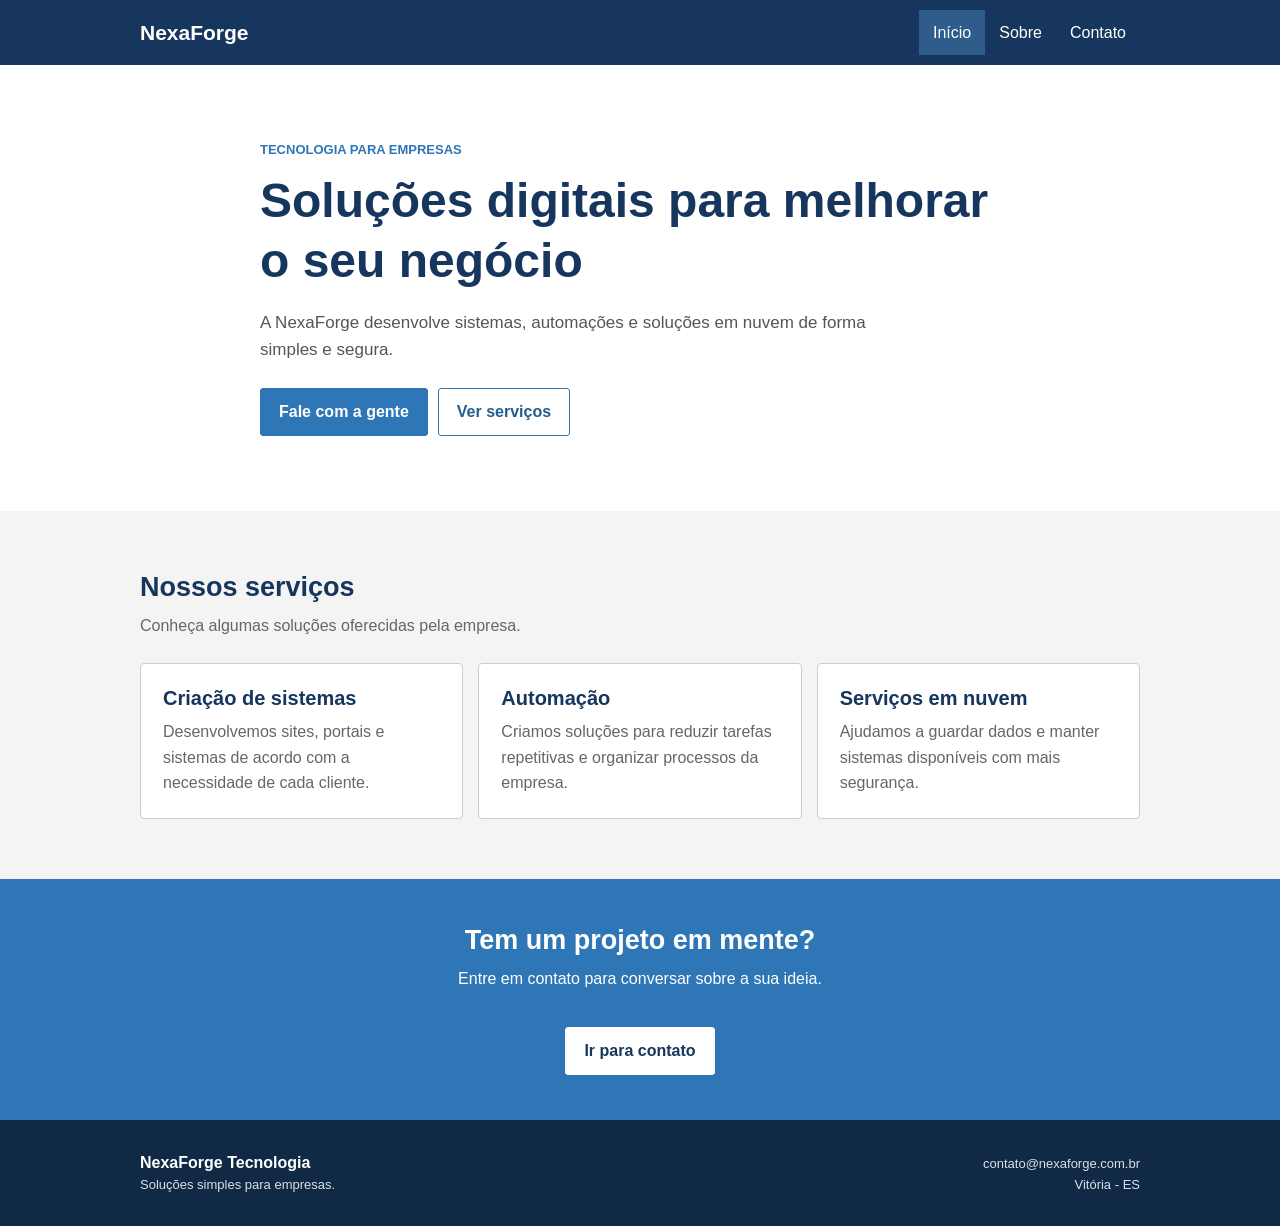
<file: index.html>
<!DOCTYPE html>
<html lang="pt-BR">
<head><meta charset="UTF-8"><meta name="viewport" content="width=device-width, initial-scale=1.0"><title>NexaForge | Início</title><link rel="stylesheet" href="style.css"></head>
<body>
  <header class="site-header"><div class="container header-content"><a class="logo" href="index.html">NexaForge</a><input type="checkbox" id="menu-check" class="menu-check"><label for="menu-check" class="menu-button">Menu</label><nav class="menu"><a class="active" href="index.html">Início</a><a href="sobre.html">Sobre</a><a href="contato.html">Contato</a></nav></div></header>
  <main>
    <section class="hero"><div class="container"><p class="tag">Tecnologia para empresas</p><h1>Soluções digitais para melhorar o seu negócio</h1><p class="lead">A NexaForge desenvolve sistemas, automações e soluções em nuvem de forma simples e segura.</p><div class="buttons"><a class="button" href="contato.html">Fale com a gente</a><a class="button secondary" href="#servicos">Ver serviços</a></div></div></section>
    <section class="section" id="servicos"><div class="container"><h2>Nossos serviços</h2><p class="section-text">Conheça algumas soluções oferecidas pela empresa.</p><div class="cards"><article><h3>Criação de sistemas</h3><p>Desenvolvemos sites, portais e sistemas de acordo com a necessidade de cada cliente.</p></article><article><h3>Automação</h3><p>Criamos soluções para reduzir tarefas repetitivas e organizar processos da empresa.</p></article><article><h3>Serviços em nuvem</h3><p>Ajudamos a guardar dados e manter sistemas disponíveis com mais segurança.</p></article></div></div></section>
    <section class="simple-cta"><div class="container"><h2>Tem um projeto em mente?</h2><p>Entre em contato para conversar sobre a sua ideia.</p><a class="button light" href="contato.html">Ir para contato</a></div></section>
  </main>
  <footer class="site-footer"><div class="container footer-content"><div><strong>NexaForge Tecnologia</strong><p>Soluções simples para empresas.</p></div><div><a href="mailto:contato@nexaforge.com.br">contato@nexaforge.com.br</a><p>Vitória - ES</p></div></div></footer>
</body></html>
</file>
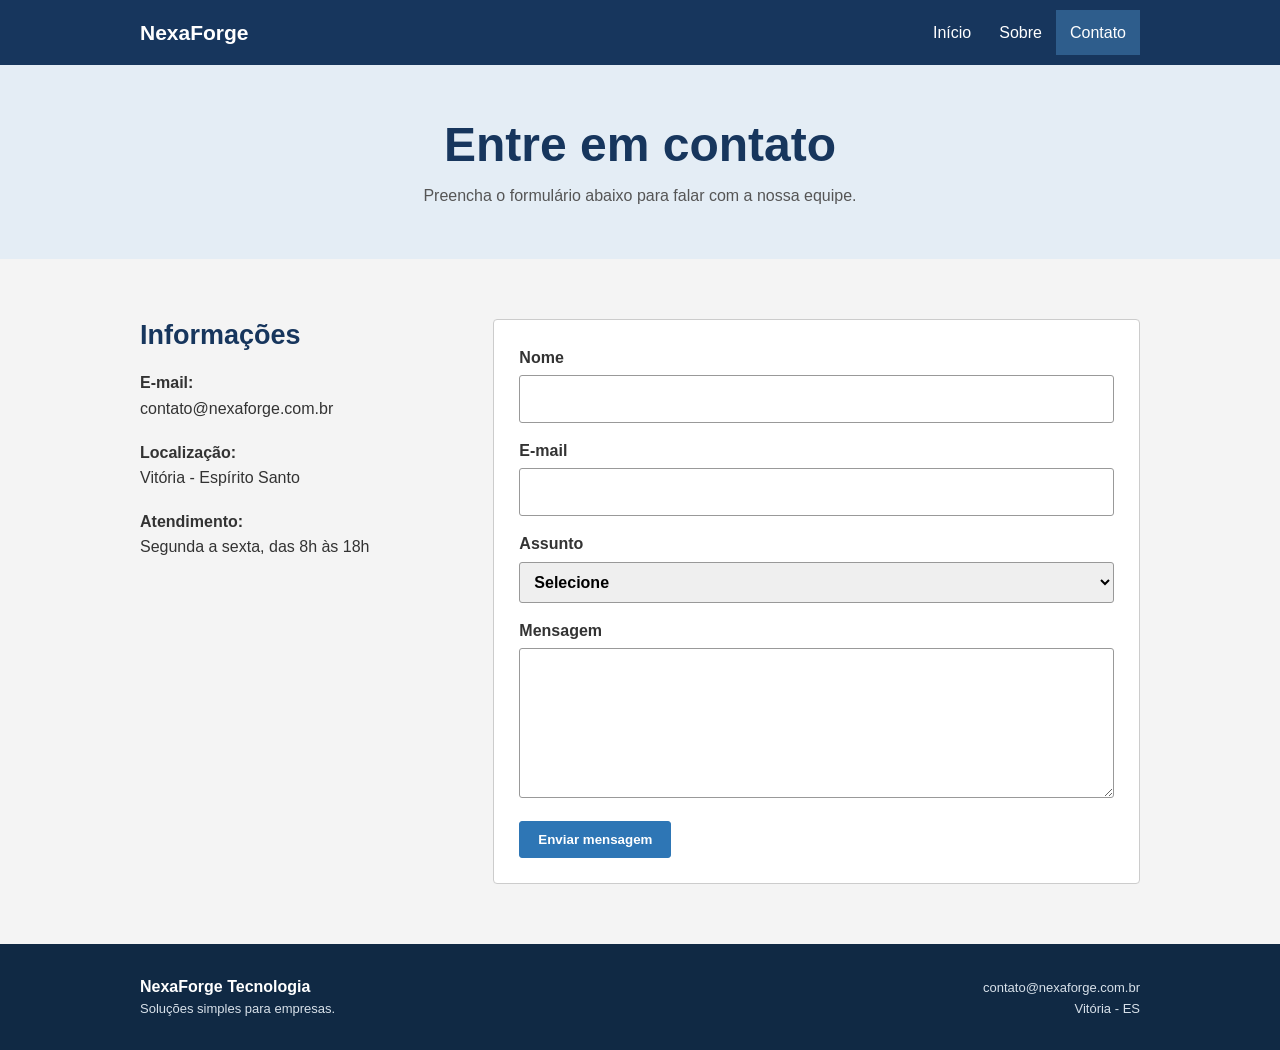
<file: contato.html>
<!DOCTYPE html>
<html lang="pt-BR">
<head><meta charset="UTF-8"><meta name="viewport" content="width=device-width, initial-scale=1.0"><title>NexaForge | Contato</title><link rel="stylesheet" href="style.css"></head>
<body>
  <header class="site-header"><div class="container header-content"><a class="logo" href="index.html">NexaForge</a><input type="checkbox" id="menu-check" class="menu-check"><label for="menu-check" class="menu-button">Menu</label><nav class="menu"><a href="index.html">Início</a><a href="sobre.html">Sobre</a><a class="active" href="contato.html">Contato</a></nav></div></header>
  <main><section class="page-title"><div class="container"><h1>Entre em contato</h1><p>Preencha o formulário abaixo para falar com a nossa equipe.</p></div></section><section class="section"><div class="container contact-layout"><div class="contact-info"><h2>Informações</h2><p><strong>E-mail:</strong><br>contato@nexaforge.com.br</p><p><strong>Localização:</strong><br>Vitória - Espírito Santo</p><p><strong>Atendimento:</strong><br>Segunda a sexta, das 8h às 18h</p></div><form><label>Nome<input type="text" name="nome" required></label><label>E-mail<input type="email" name="email" required></label><label>Assunto<select name="assunto" required><option value="">Selecione</option><option>Criação de sistemas</option><option>Automação</option><option>Serviços em nuvem</option><option>Outro</option></select></label><label>Mensagem<textarea name="mensagem" rows="5" required></textarea></label><button class="button" type="submit">Enviar mensagem</button></form></div></section></main>
  <footer class="site-footer"><div class="container footer-content"><div><strong>NexaForge Tecnologia</strong><p>Soluções simples para empresas.</p></div><div><a href="mailto:contato@nexaforge.com.br">contato@nexaforge.com.br</a><p>Vitória - ES</p></div></div></footer>
</body></html>
</file>
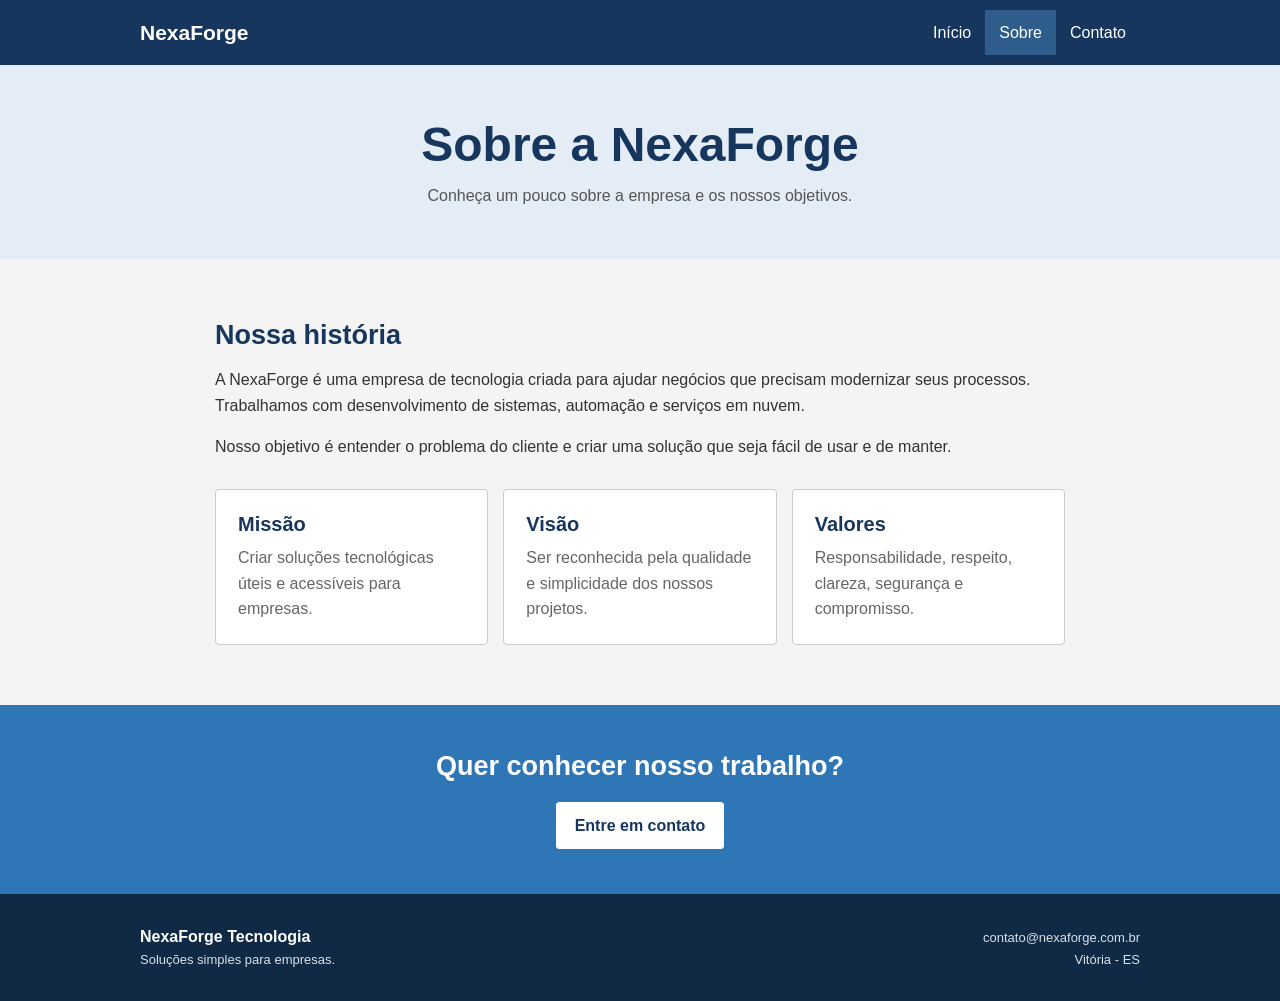
<file: sobre.html>
<!DOCTYPE html>
<html lang="pt-BR">
<head><meta charset="UTF-8"><meta name="viewport" content="width=device-width, initial-scale=1.0"><title>NexaForge | Sobre</title><link rel="stylesheet" href="style.css"></head>
<body>
  <header class="site-header"><div class="container header-content"><a class="logo" href="index.html">NexaForge</a><input type="checkbox" id="menu-check" class="menu-check"><label for="menu-check" class="menu-button">Menu</label><nav class="menu"><a href="index.html">Início</a><a class="active" href="sobre.html">Sobre</a><a href="contato.html">Contato</a></nav></div></header>
  <main><section class="page-title"><div class="container"><h1>Sobre a NexaForge</h1><p>Conheça um pouco sobre a empresa e os nossos objetivos.</p></div></section><section class="section"><div class="container narrow"><h2>Nossa história</h2><p>A NexaForge é uma empresa de tecnologia criada para ajudar negócios que precisam modernizar seus processos. Trabalhamos com desenvolvimento de sistemas, automação e serviços em nuvem.</p><p>Nosso objetivo é entender o problema do cliente e criar uma solução que seja fácil de usar e de manter.</p><div class="info-cards"><article><h3>Missão</h3><p>Criar soluções tecnológicas úteis e acessíveis para empresas.</p></article><article><h3>Visão</h3><p>Ser reconhecida pela qualidade e simplicidade dos nossos projetos.</p></article><article><h3>Valores</h3><p>Responsabilidade, respeito, clareza, segurança e compromisso.</p></article></div></div></section><section class="simple-cta"><div class="container"><h2>Quer conhecer nosso trabalho?</h2><a class="button light" href="contato.html">Entre em contato</a></div></section></main>
  <footer class="site-footer"><div class="container footer-content"><div><strong>NexaForge Tecnologia</strong><p>Soluções simples para empresas.</p></div><div><a href="mailto:contato@nexaforge.com.br">contato@nexaforge.com.br</a><p>Vitória - ES</p></div></div></footer>
</body></html>
</file>
<file: style.css>
/* Configurações gerais */
* {
  box-sizing: border-box;
  margin: 0;
  padding: 0;
}

body {
  background: #f4f4f4;
  color: #333;
  font-family: Arial, Helvetica, sans-serif;
  line-height: 1.6;
}

a {
  color: inherit;
  text-decoration: none;
}

.container {
  width: 90%;
  max-width: 1000px;
  margin: 0 auto;
}

/* Menu */
.site-header {
  background: #17365d;
  color: white;
}

.header-content {
  min-height: 65px;
  display: flex;
  align-items: center;
  justify-content: space-between;
  position: relative;
}

.logo {
  font-size: 21px;
  font-weight: bold;
}

.menu-check {
  display: none;
}

.menu-button {
  padding: 6px 12px;
  border: 1px solid white;
  border-radius: 3px;
  cursor: pointer;
}

.menu {
  display: none;
  position: absolute;
  top: 65px;
  left: 0;
  right: 0;
  z-index: 5;
  background: #17365d;
  flex-direction: column;
}

.menu-check:checked ~ .menu {
  display: flex;
}

.menu a {
  padding: 12px;
  border-top: 1px solid #496584;
}

.menu a:hover,
.menu a.active {
  background: #2e5d8c;
}

/* Textos e botões */
h1,
h2,
h3 {
  color: #17365d;
  line-height: 1.25;
}

h1 {
  font-size: 36px;
}

h2 {
  font-size: 27px;
}

.button {
  display: inline-block;
  padding: 10px 18px;
  background: #2e76b5;
  color: white;
  border: 1px solid #2e76b5;
  border-radius: 3px;
  font-weight: bold;
  cursor: pointer;
}

.button:hover {
  background: #245d8f;
}

.button.secondary {
  background: white;
  color: #245d8f;
}

.button.light {
  background: white;
  color: #17365d;
  border-color: white;
}

/* Página inicial */
.hero {
  padding: 75px 0;
  background: white;
}

.hero .container {
  max-width: 760px;
}

.tag {
  margin-bottom: 10px;
  color: #2e76b5;
  font-size: 13px;
  font-weight: bold;
  text-transform: uppercase;
}

.lead {
  max-width: 650px;
  margin-top: 18px;
  color: #555;
  font-size: 17px;
}

.buttons {
  margin-top: 25px;
  display: flex;
  flex-direction: column;
  gap: 10px;
}

.section {
  padding: 60px 0;
}

.section-text {
  margin: 8px 0 25px;
  color: #666;
}

.cards,
.info-cards {
  display: grid;
  gap: 15px;
}

.cards article,
.info-cards article {
  padding: 22px;
  background: white;
  border: 1px solid #ccc;
  border-radius: 4px;
}

.cards h3,
.info-cards h3 {
  margin-bottom: 8px;
  font-size: 20px;
}

.cards p,
.info-cards p {
  color: #666;
}

.simple-cta {
  padding: 45px 0;
  background: #2e76b5;
  color: white;
  text-align: center;
}

.simple-cta h2 {
  color: white;
}

.simple-cta p {
  margin: 8px 0 18px;
}

.simple-cta .button {
  margin-top: 18px;
}

/* Página sobre */
.page-title {
  padding: 50px 0;
  background: #e4edf5;
  text-align: center;
}

.page-title p {
  margin-top: 8px;
  color: #555;
}

.narrow {
  max-width: 850px;
}

.narrow > p {
  margin-top: 15px;
}

.info-cards {
  margin-top: 30px;
}

/* Página de contato */
.contact-layout {
  display: grid;
  gap: 30px;
}

.contact-info p {
  margin-top: 18px;
}

form {
  padding: 25px;
  background: white;
  border: 1px solid #ccc;
  border-radius: 4px;
}

label {
  display: block;
  margin-bottom: 15px;
  font-weight: bold;
}

input,
select,
textarea {
  width: 100%;
  margin-top: 5px;
  padding: 10px;
  border: 1px solid #999;
  border-radius: 3px;
  font: inherit;
}

textarea {
  resize: vertical;
}

input:focus,
select:focus,
textarea:focus {
  outline: 2px solid #9cccf2;
}

/* Rodapé */
.site-footer {
  padding: 30px 0;
  background: #102944;
  color: white;
}

.footer-content {
  display: grid;
  gap: 20px;
}

.footer-content p,
.footer-content a {
  color: #d8e1ea;
  font-size: 13px;
}

/* Desktop */
@media (min-width: 768px) {
  .menu-button {
    display: none;
  }

  .menu {
    display: flex;
    position: static;
    flex-direction: row;
  }

  .menu a {
    padding: 10px 14px;
    border: 0;
  }

  h1 {
    font-size: 48px;
  }

  .buttons {
    flex-direction: row;
  }

  .cards,
  .info-cards {
    grid-template-columns: repeat(3, 1fr);
  }

  .contact-layout {
    grid-template-columns: 1fr 2fr;
    align-items: start;
  }

  .footer-content {
    grid-template-columns: 1fr 1fr;
    justify-content: space-between;
  }

  .footer-content > div:last-child {
    text-align: right;
  }
}
</file>
